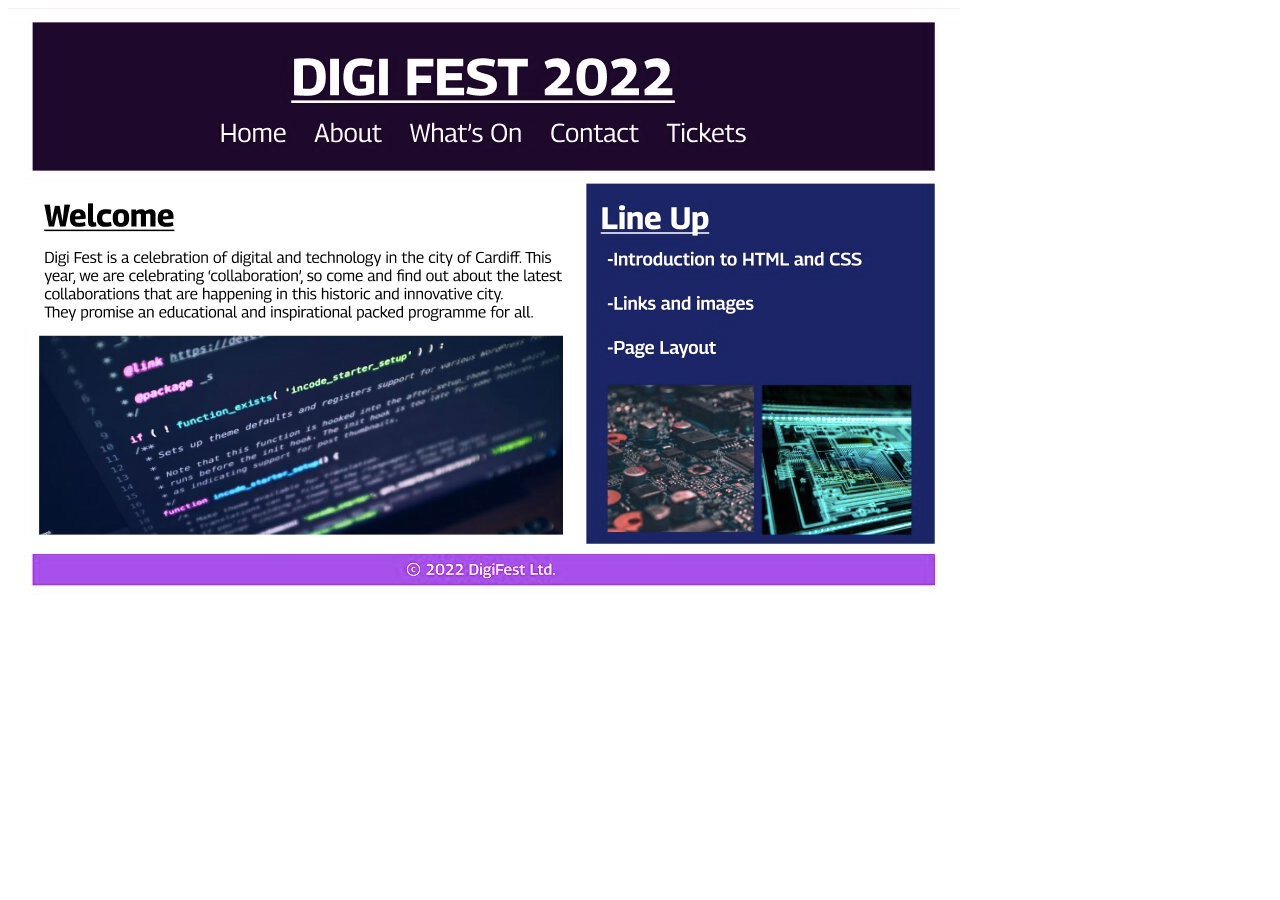
<file: chapter 4/wireframe/index.html>
<!DOCTYPE html>
<!DOCTYPE html>
<html lang="en" dir="ltr">
  <head>
    <meta charset="utf-8">
    <title>wireframe</title>
  </head>
  <body>
 <img src="chapter 4.jpg" alt="wireframe">
  </body>
</html>
</file>
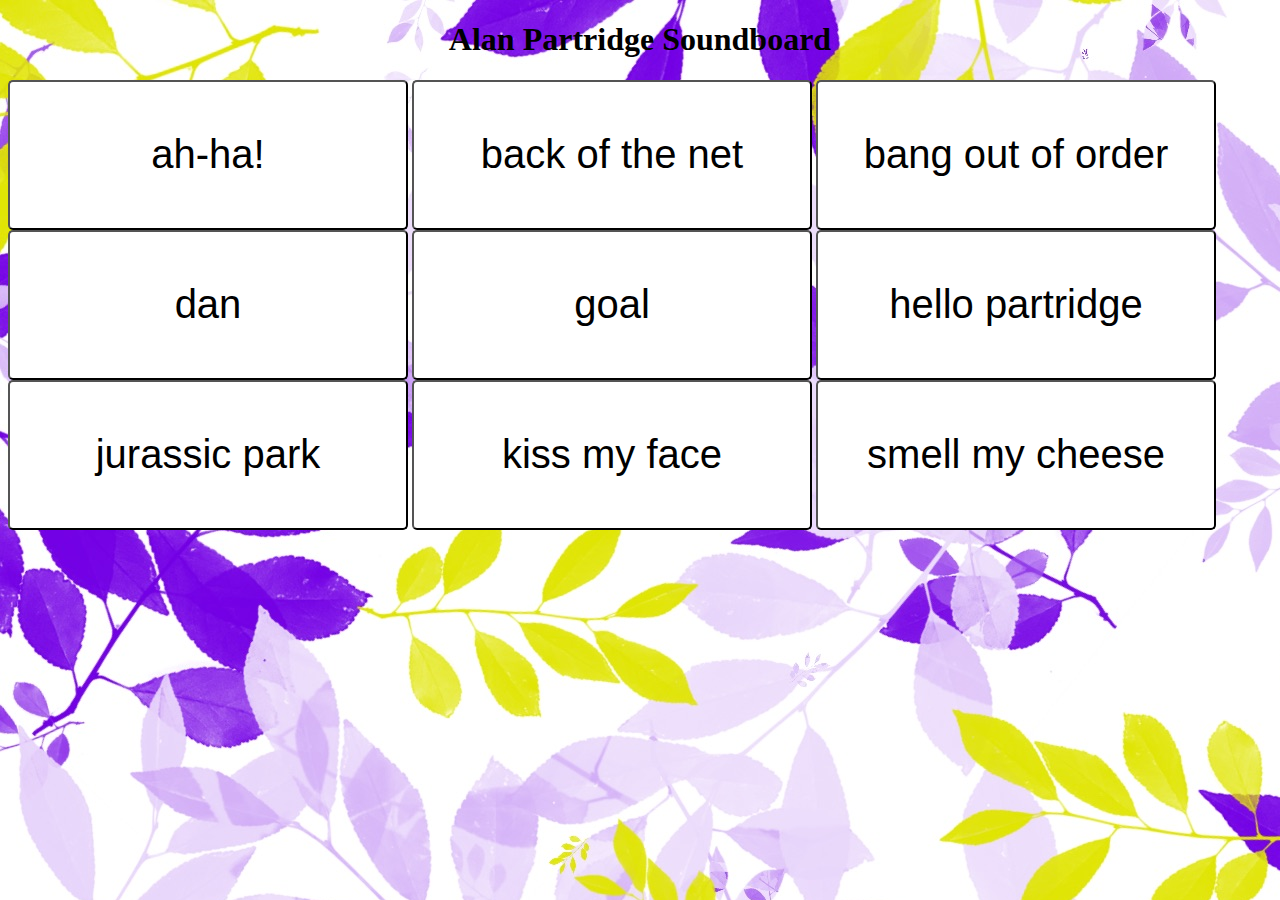
<file: chapter 5/soundboard/index.html>
<!DOCTYPE html>
<html lang="en" dir="ltr">
  <head>
    <meta charset="utf-8">
    <title>Embed Video</title>
    <link rel="stylesheet" href="style.css">
  </head>
  <body>
    <h1>Alan Partridge Soundboard</h1>
    <div class="audioclass">
      <audio id="audio1"src="Audio/ah-ha.mp3" ></audio>
      <audio src="Audio/back of the net.mp3" id="audio2"></audio>
      <audio src="Audio/Bang out of order.mp3" id="audio3"> </audio>
      <audio id="audio4"src="Audio/Dan.mp3" ></audio>
      <audio src="Audio/Goal.mp3" id="audio5"></audio>
      <audio src="Audio/Hello Partridge.mp3" id="audio6"> </audio>
      <audio id="audio7"src="Audio/Jurassic Park.mp3" ></audio>
      <audio src="Audio/kiss my face.mp3" id="audio8"></audio>
      <audio src="Audio/smell my cheese.mp3" id="audio9"> </audio>

      <button id="button1"type="button" onclick="audioplay(0);">ah-ha!</button>
      <button id="button2"type="button" onclick="audioplay(1);">back of the net</button>
      <button id="button3"type="button" onclick="audioplay(2);">bang out of order</button>
      <button id="button4"type="button" onclick="audioplay(3);">dan</button>
      <button id="button5"type="button" onclick="audioplay(4);">goal</button>
      <button id="button6"type="button" onclick="audioplay(5);">hello partridge</button>
      <button id="button7"type="button" onclick="audioplay(6);">jurassic park</button>
      <button id="button8"type="button" onclick="audioplay(7);">kiss my face</button>
      <button id="button9"type="button" onclick="audioplay(8);">smell my cheese</button>
    </div>

  <script type="text/javascript" src="main.js">

  </script>
  </body>
</html>
</file>
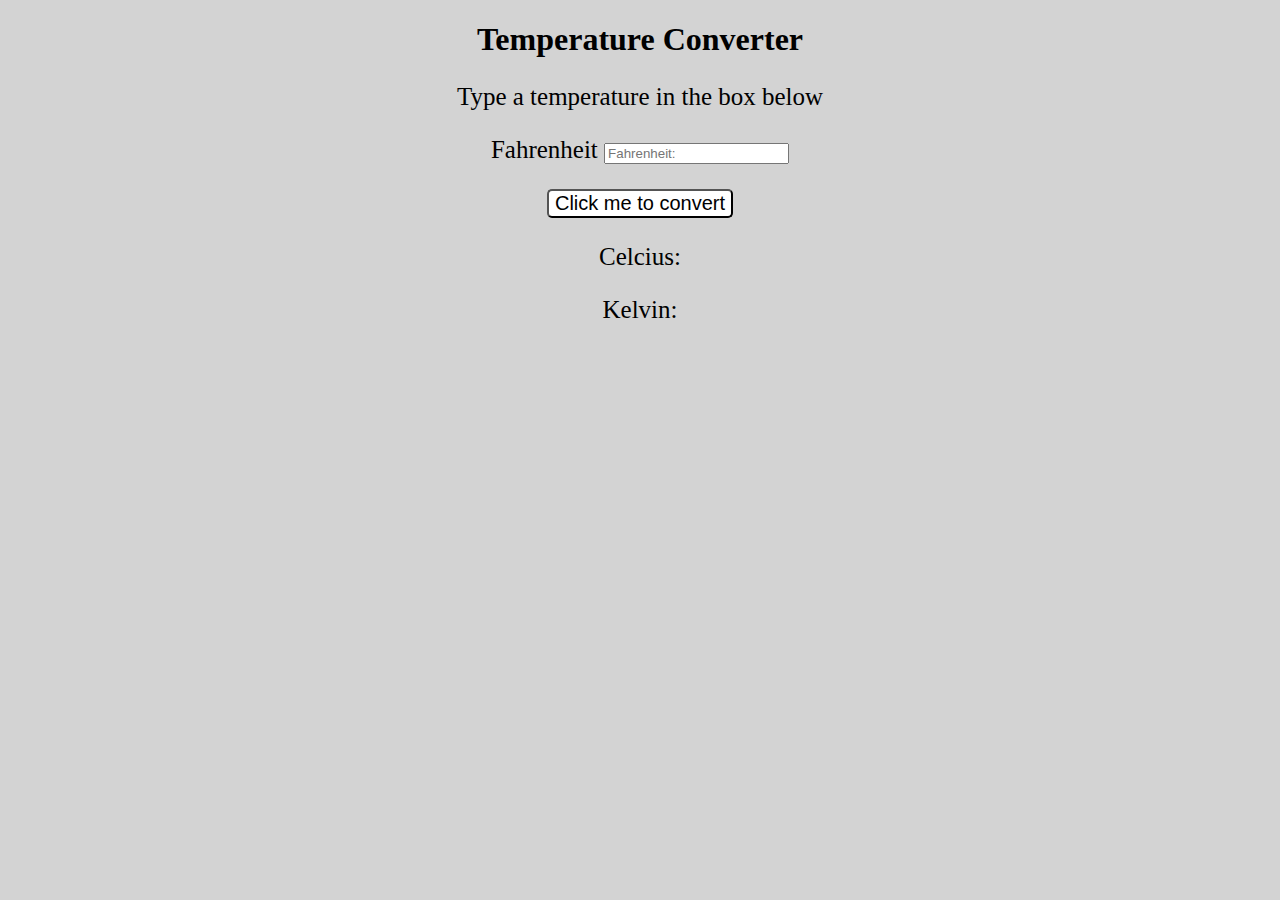
<file: chapter 6/Temperture converter/index.html>
<!DOCTYPE html>
<html lang="en">
  <head>
    <title>Fahrenheit</title>
    <meta charset="utf-8">
    <link rel="stylesheet" href="style.css">
  </head>
  <body>
    <div class="temperature">
  <h1>Temperature Converter</h1>
    <p>Type a temperature in the box below</p>
   <p>
    <label>Fahrenheit</label>
    <input id="input" type="number" name="Fahrenheit" placeholder="Fahrenheit:" onchange="farenheit1=this.value;" oninput="farenheit1=this.value;" >
  </p>
  <button id="button" type="button" name="button"onclick="temperatureConverter(farenheit1)">Click me to convert</button>
  <p>Celcius: <span id="outputCelcius"></span></p>
    <p>Kelvin: <span id="outputKelvin"></span></p>
    <script src="code.js" type="text/javascript">
    </script>
    </div>
  </body>

</html>
</file>
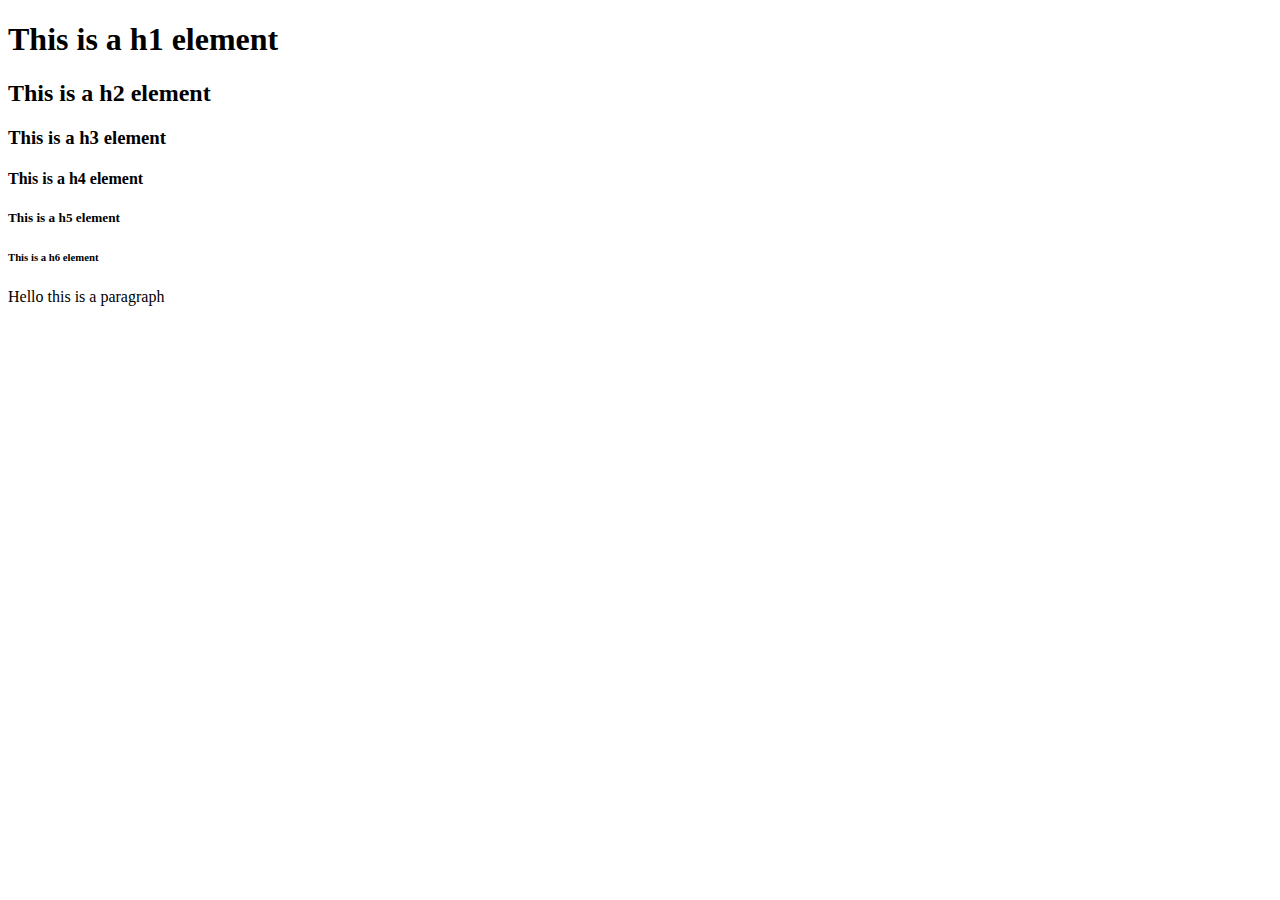
<file: chp1/chp1/simple html document/index.html>
<!DOCTYPE html>
<html lang="en" dir="ltr">
  <head>
    <meta charset="utf-8">
    <title>hello</title>
  </head>
  <body>
  <h1>This is a h1 element</h1> <!This defines h1 heading>
  <h2>This is a h2 element</h2> <!This defines h2 heading>
  <h3>This is a h3 element</h3> <!This defines h3 heading>
  <h4>This is a h4 element</h4> <!This defines h4 heading>
  <h5>This is a h5 element</h5> <!This defines h5 heading>
  <h6>This is a h6 element</h6> <!This defines 6 heading>
  <p>Hello this is a paragraph</p><!This element defines a paragraph>
  </body>
</html>
</file>
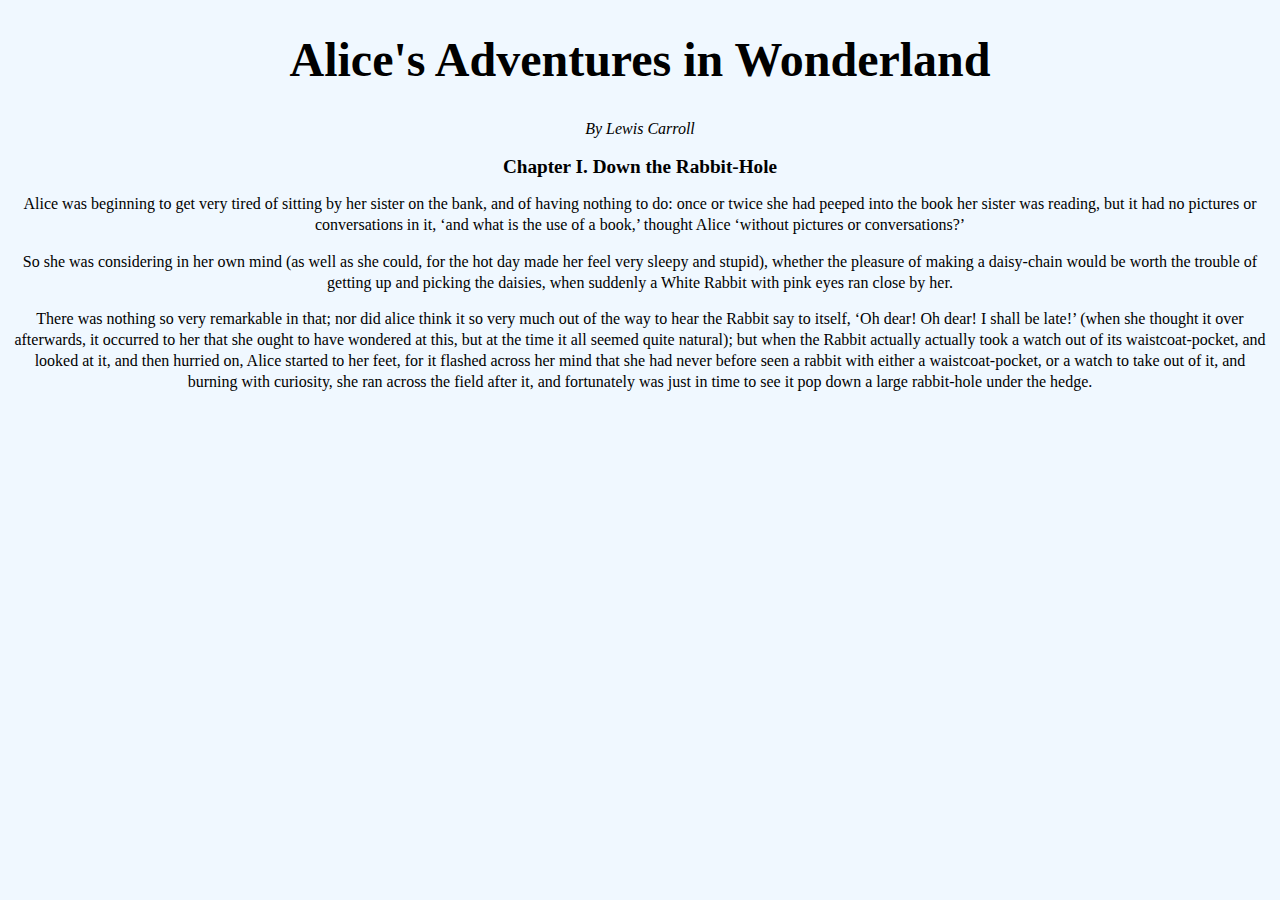
<file: chp1/index1.html>
<!DOCTYPE html>

<html lang="en" xmlns="http://www.w3.org/1999/xhtml">
<head>
    <meta charset="utf-8" />
    <title>FIXME!</title>
    <link rel="stylesheet" href="alice.css" />
</head>
<body>
    <h1>Alice's Adventures in Wonderland</h1>
    <p><i>By Lewis Carroll </i></p>
    <h2>Chapter I. Down the Rabbit-Hole</h2>
    <p>
        Alice was beginning to get very tired of sitting by her sister on the bank, and of having nothing to do: once or twice she had peeped into the book her sister was reading, but it had no pictures or
        conversations in it, ‘and what is the use of a book,’ thought Alice ‘without pictures or conversations?’
        </p>
    <p>
        So she was considering in her own mind (as well as she could, for the hot day made her feel very sleepy and stupid), whether the pleasure of making a daisy-chain would be worth the trouble
        of getting up and picking the daisies, when suddenly a White Rabbit with pink eyes ran close by her.
         </p>
    <p>
      There was nothing so very remarkable in that; nor did alice think it so very much out of the way to hear the Rabbit say to itself, ‘Oh dear! Oh dear! I shall be late!’ (when she thought it over afterwards, it occurred to
        her that she ought to have wondered at this, but at the time it all seemed quite natural); but when the Rabbit actually actually took a watch out of its waistcoat-pocket, and looked at it, and then hurried on, Alice started to her feet, for it flashed across her mind that she
        had never before seen a rabbit with either a waistcoat-pocket, or a watch to take out of it, and burning with curiosity, she ran across the field after it, and fortunately was just in time to see it pop down a large rabbit-hole under the hedge.
    </p>

</body>
</html>
</file>
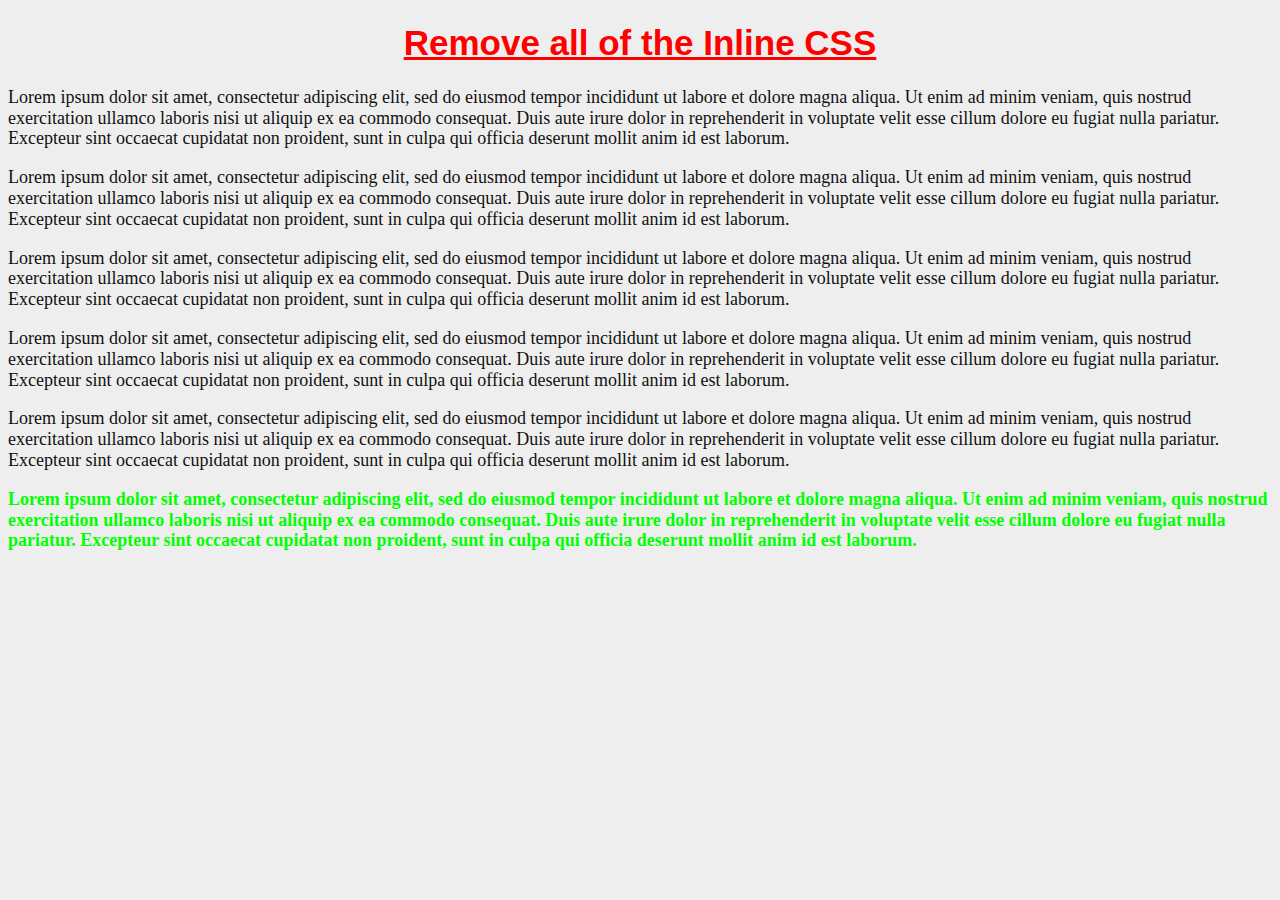
<file: chp1replaceme/index2.html>
<!DOCTYPE html>

<html lang="en">
<head>
    <meta charset="UTF-8" />
    <meta http-equiv="X-UA-Compatible" content="IE=edge" />
    <meta name="viewport" content="width=device-width, initial-scale=1.0" />
    <title>Replace Me</title>
    <link rel="stylesheet" href="replace.css" />
</head>
<body>
    <h1>
        Remove all of the Inline CSS
    </h1>
    <p>
        Lorem ipsum dolor sit amet, consectetur adipiscing elit, sed do eiusmod tempor incididunt ut labore et dolore magna aliqua. Ut enim ad minim
        veniam, quis nostrud exercitation ullamco laboris nisi ut aliquip ex ea commodo consequat. Duis aute irure dolor in reprehenderit in voluptate
        velit esse cillum dolore eu fugiat nulla pariatur. Excepteur sint occaecat cupidatat non proident, sunt in culpa qui officia deserunt mollit
        anim id est laborum.
    </p>
    <p>
        Lorem ipsum dolor sit amet, consectetur adipiscing elit, sed do eiusmod tempor incididunt ut labore et dolore magna aliqua. Ut enim ad minim
        veniam, quis nostrud exercitation ullamco laboris nisi ut aliquip ex ea commodo consequat. Duis aute irure dolor in reprehenderit in voluptate
        velit esse cillum dolore eu fugiat nulla pariatur. Excepteur sint occaecat cupidatat non proident, sunt in culpa qui officia deserunt mollit
        anim id est laborum.
    </p>
    <p>
        Lorem ipsum dolor sit amet, consectetur adipiscing elit, sed do eiusmod tempor incididunt ut labore et dolore magna aliqua. Ut enim ad minim
        veniam, quis nostrud exercitation ullamco laboris nisi ut aliquip ex ea commodo consequat. Duis aute irure dolor in reprehenderit in voluptate
        velit esse cillum dolore eu fugiat nulla pariatur. Excepteur sint occaecat cupidatat non proident, sunt in culpa qui officia deserunt mollit
        anim id est laborum.
    </p>
    <p>
        Lorem ipsum dolor sit amet, consectetur adipiscing elit, sed do eiusmod tempor incididunt ut labore et dolore magna aliqua. Ut enim ad minim
        veniam, quis nostrud exercitation ullamco laboris nisi ut aliquip ex ea commodo consequat. Duis aute irure dolor in reprehenderit in voluptate
        velit esse cillum dolore eu fugiat nulla pariatur. Excepteur sint occaecat cupidatat non proident, sunt in culpa qui officia deserunt mollit
        anim id est laborum.
    </p>
    <p>
        Lorem ipsum dolor sit amet, consectetur adipiscing elit, sed do eiusmod tempor incididunt ut labore et dolore magna aliqua. Ut enim ad minim
        veniam, quis nostrud exercitation ullamco laboris nisi ut aliquip ex ea commodo consequat. Duis aute irure dolor in reprehenderit in voluptate
        velit esse cillum dolore eu fugiat nulla pariatur. Excepteur sint occaecat cupidatat non proident, sunt in culpa qui officia deserunt mollit
        anim id est laborum.
    </p>
    <p class="last-para">
        Lorem ipsum dolor sit amet, consectetur adipiscing elit, sed do eiusmod tempor incididunt ut labore et dolore magna aliqua. Ut enim ad minim
        veniam, quis nostrud exercitation ullamco laboris nisi ut aliquip ex ea commodo consequat. Duis aute irure dolor in reprehenderit in voluptate
        velit esse cillum dolore eu fugiat nulla pariatur. Excepteur sint occaecat cupidatat non proident, sunt in culpa qui officia deserunt mollit
        anim id est laborum.
    </p>
</body>
</html>
</file>
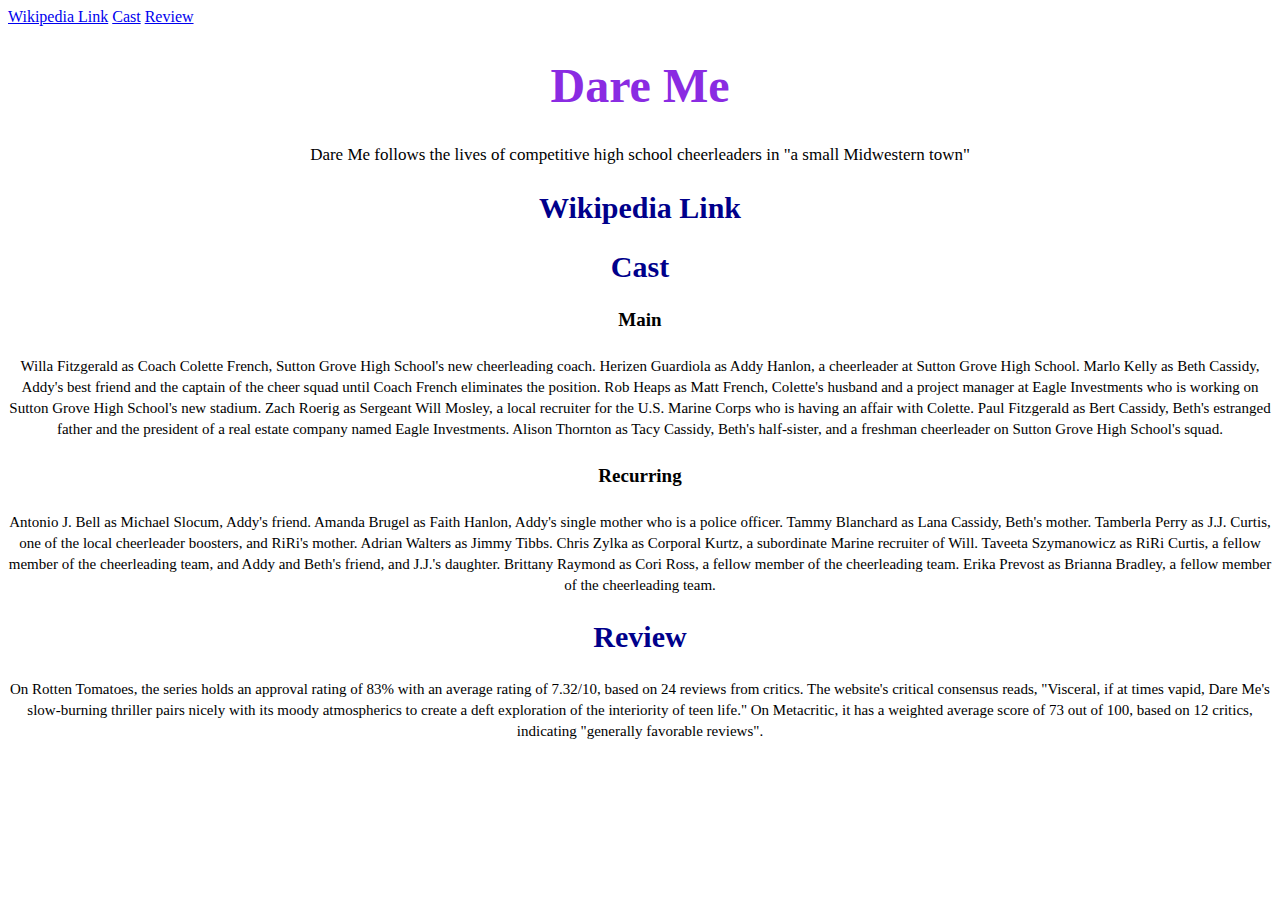
<file: chp2onepageweb/index3.html>
<!DOCTYPE html>

<html lang="en" xmlns="http://www.w3.org/1999/xhtml">
<head>
    <meta charset="utf-8" />
    <title>One Page Website</title>
    <link rel="stylesheet" href="onepage.css" />
</head>
<body>
    <div class=“menu">
        <a class="active" href="#WikipediaLink">Wikipedia Link</a>
        <a href="#Cast">
            Cast</a>
            <a href="#Review">Review</a>
    </div>
    <h1>Dare Me</h1>
    <p class="par1">Dare Me follows the lives of competitive high school cheerleaders in "a small Midwestern town"</p>
    <h2>Wikipedia Link</h2>
    <h2>Cast</h2>
    <h4>Main</h4>
    <p>
        Willa Fitzgerald as Coach Colette French, Sutton Grove High School's new cheerleading coach.

        Herizen Guardiola as Addy Hanlon, a cheerleader at Sutton Grove High School.

        Marlo Kelly as Beth Cassidy, Addy's best friend and the captain of the cheer squad until Coach French eliminates the position.

        Rob Heaps as Matt French, Colette's husband and a project manager at Eagle Investments who is working on Sutton Grove High School's new stadium.

        Zach Roerig as Sergeant Will Mosley, a local recruiter for the U.S. Marine Corps who is having an affair with Colette.

        Paul Fitzgerald as Bert Cassidy, Beth's estranged father and the president of a real estate company named Eagle Investments.

        Alison Thornton as Tacy Cassidy, Beth's half-sister, and a freshman cheerleader on Sutton Grove High School's squad.
    </p>
    <h4>Recurring</h4>
    <p>
        Antonio J. Bell as Michael Slocum, Addy's friend.

        Amanda Brugel as Faith Hanlon, Addy's single mother who is a police officer.

        Tammy Blanchard as Lana Cassidy, Beth's mother.

        Tamberla Perry as J.J. Curtis, one of the local cheerleader boosters, and RiRi's mother.

        Adrian Walters as Jimmy Tibbs.

        Chris Zylka as Corporal Kurtz, a subordinate Marine recruiter of Will.

        Taveeta Szymanowicz as RiRi Curtis, a fellow member of the cheerleading team, and Addy and Beth's friend, and J.J.'s daughter.

        Brittany Raymond as Cori Ross, a fellow member of the cheerleading team.

        Erika Prevost as Brianna Bradley, a fellow member of the cheerleading team.
    </p>
    <h2>Review</h2>
    <p>On Rotten Tomatoes, the series holds an approval rating of 83% with an average rating of 7.32/10, based on 24 reviews from critics. The website's critical consensus reads, "Visceral, if at times vapid, Dare Me's slow-burning thriller pairs nicely with its moody atmospherics to create a deft exploration of the interiority of teen life." On Metacritic, it has a weighted average score of 73 out of 100, based on 12 critics, indicating "generally favorable reviews".</p>

</body>
</html>
</file>
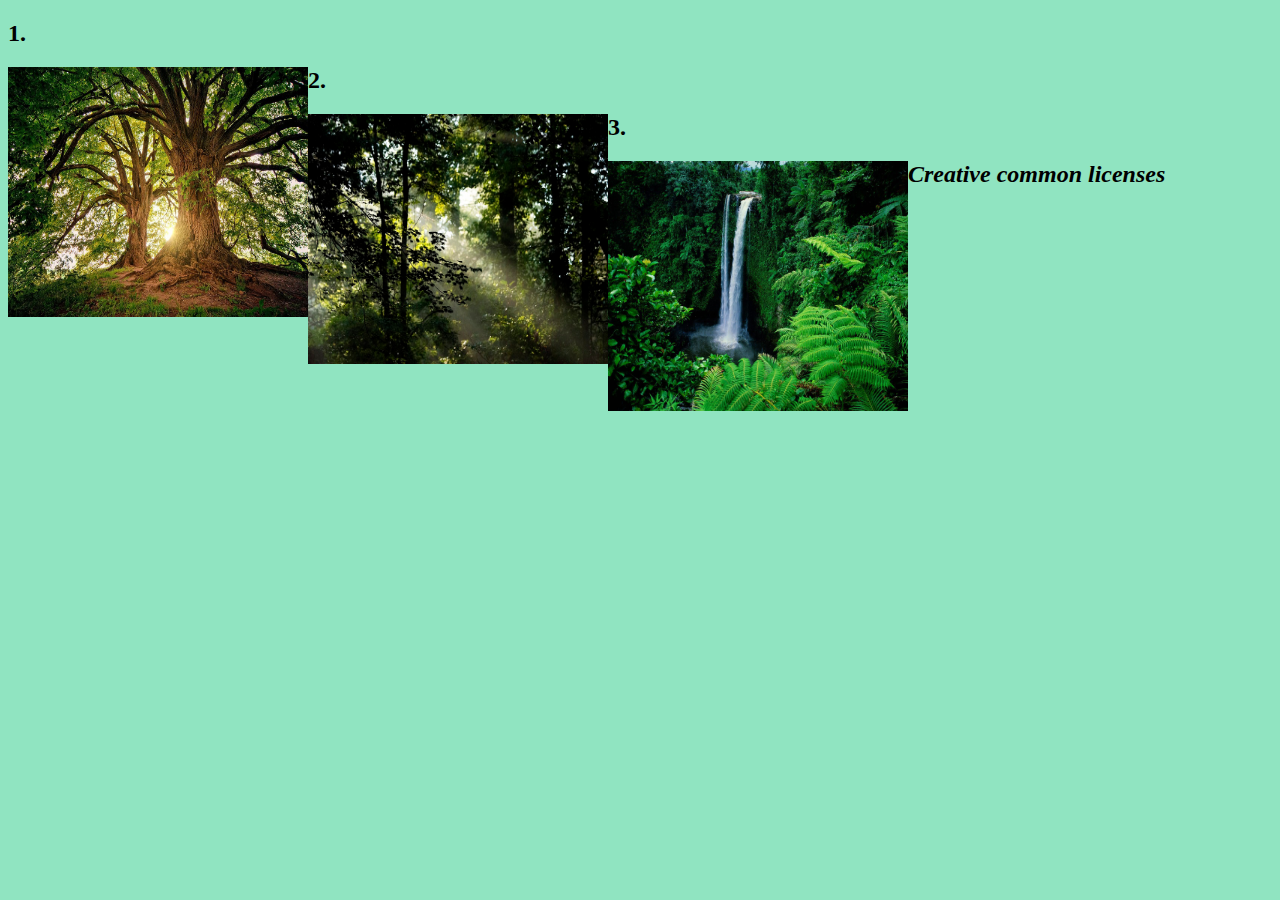
<file: chapter 3/Three images/xedni.html>
<!DOCTYPE html>
<html lang="en">
  <head>
    <title>Three images</title>
    <meta charset="utf-8">
    <link rel="stylesheet" href="css.css">
  </head>
  <body>
  <h2>1.<h2>
 <img class="forest" src="images/tree1.jpeg" alt="Big trees with sun in the backround">
 <h2>2.<h2>
 <img class="forest2" src="images/tree2.jpeg" alt="Sun shining down on a forest">
 <h2>3.<h2>
   <img class="waterfall" src="images/trees3.jpeg" alt="A waterfall in the forest">
   <h2><b><i>Creative common licenses<i><b><h2>

  </body>
</html>
</file>
<file: chapter 5/soundboard/style.css>
body{
  background-image: url("backround.JPG");
}
h1{
  text-align:center;
}
#button1{
  border-radius:5px;
  background-color:white;
  color:black;
  height:150px;
  width:400px;
  font-size:20px
  position: relative;
  bottom: 30px;
  font-size:40px;
}
#button2{
  border-radius:5px;
  background-color:white;
  color:black;
  height:150px;
  width:400px;
  font-size:20px
  position: relative;
  bottom: 30px;
  font-size:40px;
}
#button3{
  border-radius:5px;
  background-color:white;
  color:black;
  height:150px;
  width:400px;
  font-size:20px
  position: relative;
  bottom: 30px;
  font-size:40px;
}
#button4{
  border-radius:5px;
  background-color:white;
  color:black;
  height:150px;
  width:400px;
  font-size:20px
  position: relative;
  bottom: 30px;
  font-size:40px;
}
#button5{
  border-radius:5px;
  background-color:white;
  color:black;
  height:150px;
  width:400px;
  font-size:20px
  position:relative;
  bottom: 30px;
  font-size:40px;
}
#button6{
  border-radius:5px;
  background-color:white;
  color:black;
  height:150px;
  width:400px;
  font-size:20px
  position: relative;
  bottom: 30px;
  font-size:40px;
}
#button7{
  border-radius:5px;
  background-color:white;
  color:black;
  height:150px;
  width:400px;
  font-size:20px
  position: relative;
  bottom: 30px;
  font-size:40px;
}
#button8{
  border-radius:5px;
  background-color:white;
  color:black;
  height:150px;
  width:400px;
  font-size:20px
  position: relative;
  bottom: 30px;
  font-size:40px;
}
#button9{
  border-radius:5px;
  background-color:white;
  color:black;
  height:150px;
  width:400px;
  font-size:20px
  position: relative;
  bottom:30px;
  font-size:40px;
}
</file>
<file: chapter 6/Temperture converter/style.css>
#button{
  border-radius:5px;
  background-color:white;
  color:black;
  display:block; margin: 0 auto;
  font-size:20px


}
body{
  background-color:#D3D3D3;
}
p{
  text-align:center;
  font-size:25px;
}
h1{
  text-align: center;
}
</file>
<file: chp1/alice.css>
body{
    background-color: aliceblue;
    font-family: Georgia, serif;
}

h1 {
    font-size: 3rem;
    text-align: center;
    text-align:center
}

h2 {
    font-size: 1.2rem;
    text-align: center;
}

p {
    line-height: 1.3rem;
    text-align: center;
}

#author {
    font-size: 1.1rem;
    text-align: center;
    font-style: italic;
}
</file>
<file: chp1replaceme/replace.css>
body {
    background-color: #eeeeee;
    font-family: Georgia, serif;
}

h1 {
    font-size: 35px;
    text-align: center;
    color: #ff0000;
    font-family: Arial, Helvetica, sans-serif;
    text-decoration: underline;
}
p{
    line-height: 1.3rem;
    font-size: 18px;
    color: #111111;
    font-family: Georgia, 'Times New Roman', Times, serif;
}
.last-para {
    font-size: 18px;
    color: #00ff00;
    font-weight: 700;
    font-family: Georgia, 'Times New Roman', Times, serif;
}
</file>
<file: chp2onepageweb/onepage.css>
body
{
    font-family: Georgia, serif;
}

h1 {
    font-size: 3rem;
    text-align: center;
    color: blueviolet;
}

h2 {
    font-size: 30px;
    text-align: center;
    color: darkblue;
}

h4 {
    font-size: 19px;
    text-align: center;
}

p {
    line-height: 1.3rem;
    font-size: 15px;
    text-align: center;
}
.par1 {
    line-height: 1.3rem;
    font-size: 17px;
    text-align: center;
}
</file>
<file: chapter 3/Three images/css.css>
.forest{
  float:left;
  width:300px;
  height:250px;
}
.forest2{
  float:left;
  width:300px;
  height:250px;
}
.waterfall{
  float:left;
  width:300px;
  height:250px;
}
body{
  background-color:#90E4C1;
}
</file>
